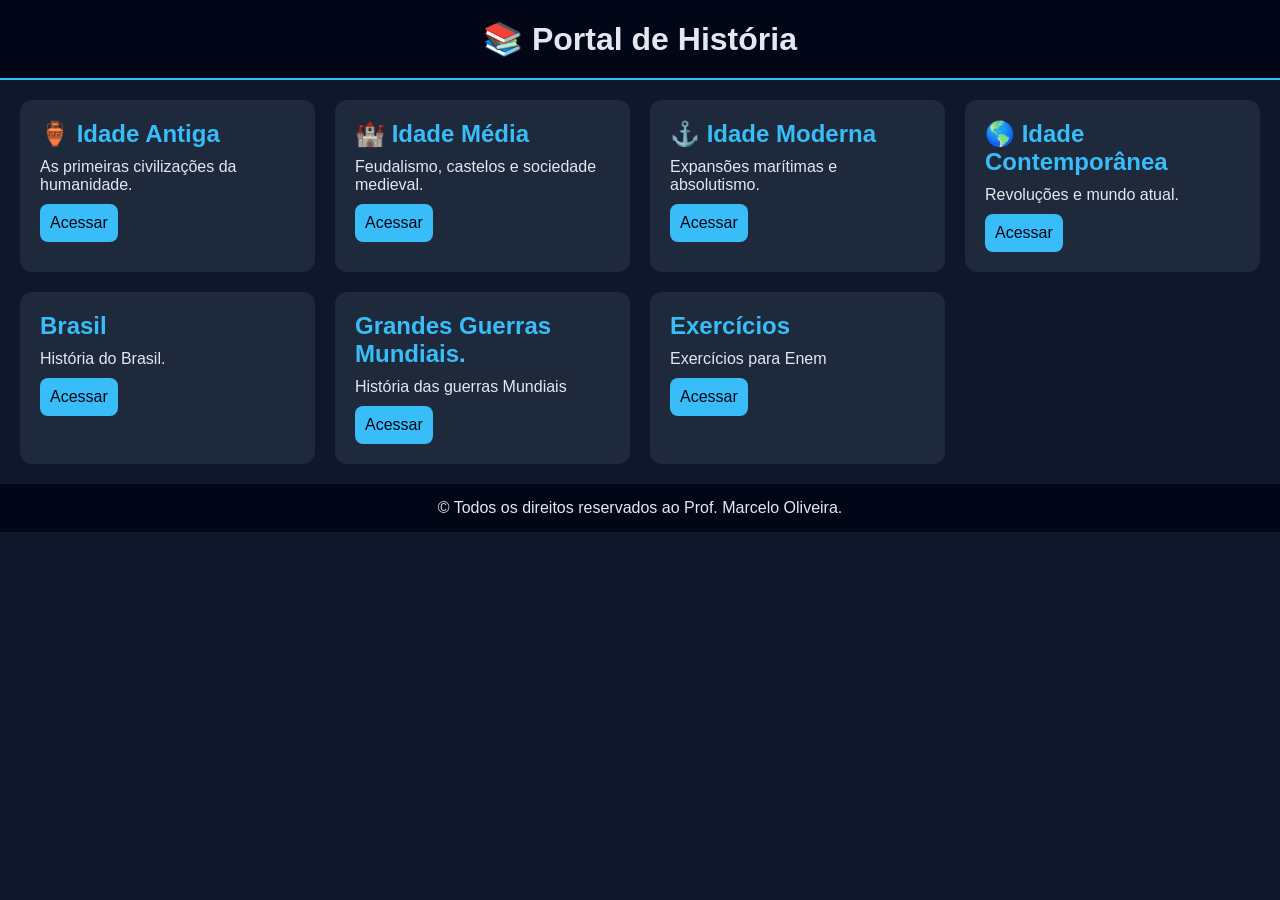
<file: index.html>
<!DOCTYPE html>
<html lang="pt-br">
<head>
<meta charset="UTF-8">
<title>Portal de História</title>
<link rel="stylesheet" href="style.css">
</head>

<body>

<header>
  <h1>📚 Portal de História</h1>
</header>

<main class="container">

  <section class="card">
    <h2>🏺 Idade Antiga</h2>
    <p>As primeiras civilizações da humanidade.</p>
    <a href="idade-antiga.html" class="btn">Acessar</a>
  </section>

  <section class="card">
    <h2>🏰 Idade Média</h2>
    <p>Feudalismo, castelos e sociedade medieval.</p>
    <a href="idade-media.html" class="btn">Acessar</a>
  </section>

  <section class="card">
    <h2>⚓ Idade Moderna</h2>
    <p>Expansões marítimas e absolutismo.</p>
    <a href="idademoderna.html" class="btn">Acessar</a>
  </section>

  <section class="card">
    <h2>🌎 Idade Contemporânea</h2>
    <p>Revoluções e mundo atual.</p>
    <a href="idadecontemporanea.html" class="btn">Acessar</a>
  </section>

  <section class="card">
    <h2>Brasil</h2>
    <p>História do Brasil.</p>
    <a href="brasil.html" class="btn">Acessar</a>
  </section>


  <section class="card">
    <h2>Grandes Guerras Mundiais.</h2>
    <p>História das guerras Mundiais</p>
    <a href="grandes-guerras.html" class="btn">Acessar</a>
  </section>


  <section class="card">
    <h2>Exercícios</h2>
    <p>Exercícios para Enem</p>
    <a href="exercicios.html" class="btn">Acessar</a>
  </section>


</main>
<footer>
<p>&copy; Todos os direitos reservados ao Prof. Marcelo Oliveira.</p></footer>
</body>
</html>
</file>
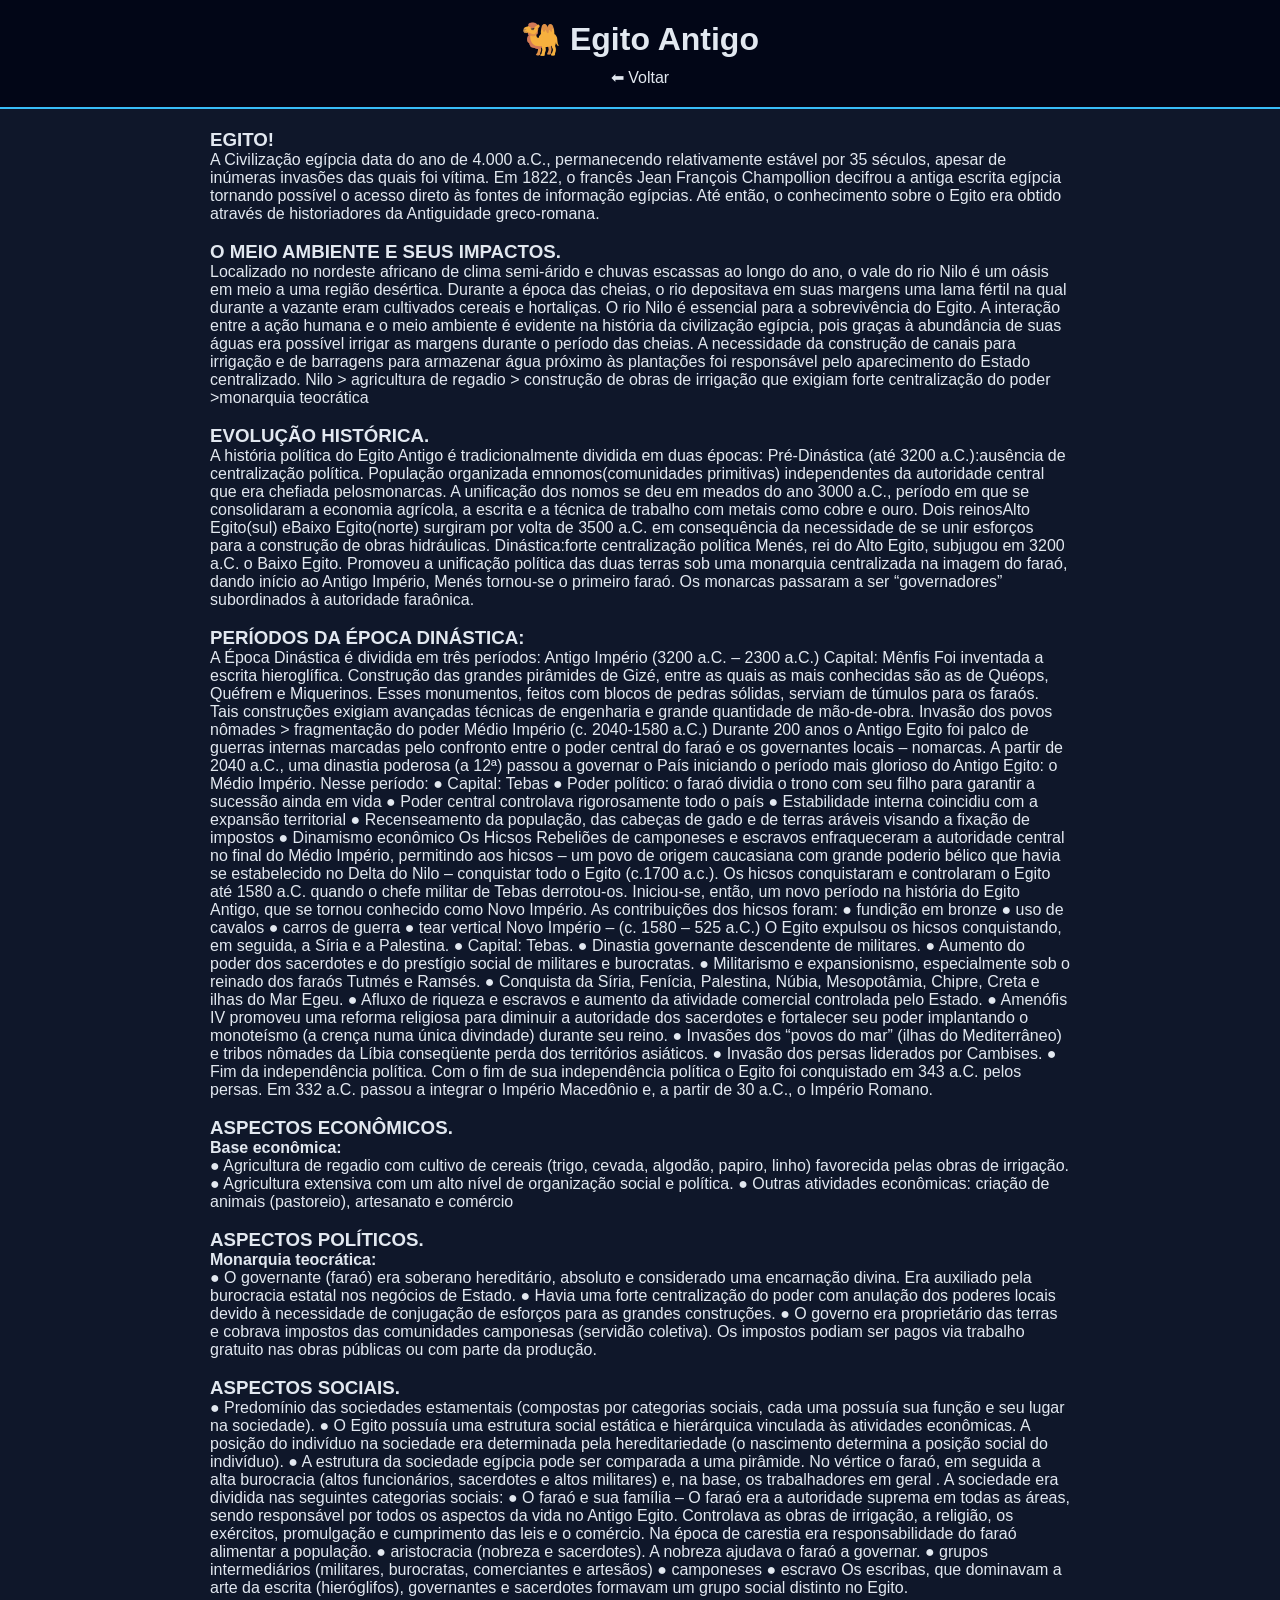
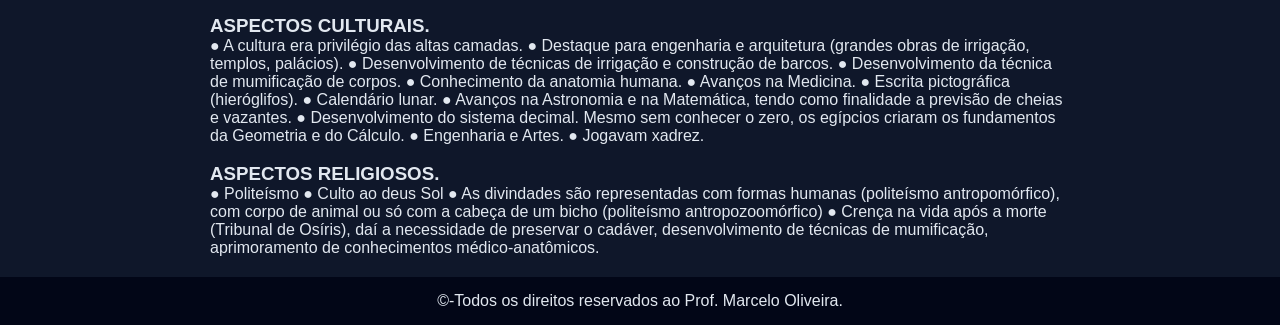
<file: egito.html>
<!DOCTYPE html>
<html lang="pt-br">
  <head>
    <meta charset="UTF-8"/>
    <title>Egito</title>
    <link rel="stylesheet" href="style.css"/>
  </head>

  <body>
    <header>
      <h1>🐫 Egito Antigo</h1>
      <nav>
        <a href="index.html">⬅ Voltar</a>
      </nav>
    </header>

    <main class="conteudo">
      <h3>EGITO!</h3>
      <p>
        A Civilização egípcia data do ano de 4.000 a.C., permanecendo
        relativamente estável por 35 séculos, apesar de inúmeras invasões das
        quais foi vítima. Em 1822, o francês Jean François Champollion decifrou
        a antiga escrita egípcia tornando possível o acesso direto às fontes de
        informação egípcias. Até então, o conhecimento sobre o Egito era obtido
        através de historiadores da Antiguidade greco-romana.
      </p>
      <br />
      <h3>O MEIO AMBIENTE E SEUS IMPACTOS.</h3>
      <p>
        Localizado no nordeste africano de clima semi-árido e chuvas escassas ao
        longo do ano, o vale do rio Nilo é um oásis em meio a uma região
        desértica. Durante a época das cheias, o rio depositava em suas margens
        uma lama fértil na qual durante a vazante eram cultivados cereais e
        hortaliças. O rio Nilo é essencial para a sobrevivência do Egito. A
        interação entre a ação humana e o meio ambiente é evidente na história
        da civilização egípcia, pois graças à abundância de suas águas era
        possível irrigar as margens durante o período das cheias. A necessidade
        da construção de canais para irrigação e de barragens para armazenar
        água próximo às plantações foi responsável pelo aparecimento do Estado
        centralizado. Nilo > agricultura de regadio > construção de obras de
        irrigação que exigiam forte centralização do poder >monarquia teocrática
      </p>
      <br />
      <h3>EVOLUÇÃO HISTÓRICA.</h3>
      <p>
        A história política do Egito Antigo é tradicionalmente dividida em duas
        épocas: Pré-Dinástica (até 3200 a.C.):ausência de centralização
        política. População organizada emnomos(comunidades primitivas)
        independentes da autoridade central que era chefiada pelosmonarcas. A
        unificação dos nomos se deu em meados do ano 3000 a.C., período em que
        se consolidaram a economia agrícola, a escrita e a técnica de trabalho
        com metais como cobre e ouro. Dois reinosAlto Egito(sul) eBaixo
        Egito(norte) surgiram por volta de 3500 a.C. em consequência da
        necessidade de se unir esforços para a construção de obras hidráulicas.
        Dinástica:forte centralização política Menés, rei do Alto Egito,
        subjugou em 3200 a.C. o Baixo Egito. Promoveu a unificação política das
        duas terras sob uma monarquia centralizada na imagem do faraó, dando
        início ao Antigo Império, Menés tornou-se o primeiro faraó. Os monarcas
        passaram a ser “governadores” subordinados à autoridade faraônica.
      </p>
      <br />
      <h3>PERÍODOS DA ÉPOCA DINÁSTICA:</h3>
      <p>
        A Época Dinástica é dividida em três períodos: Antigo Império (3200 a.C.
        – 2300 a.C.) Capital: Mênfis Foi inventada a escrita hieroglífica.
        Construção das grandes pirâmides de Gizé, entre as quais as mais
        conhecidas são as de Quéops, Quéfrem e Miquerinos. Esses monumentos,
        feitos com blocos de pedras sólidas, serviam de túmulos para os faraós.
        Tais construções exigiam avançadas técnicas de engenharia e grande
        quantidade de mão-de-obra. Invasão dos povos nômades > fragmentação do
        poder Médio Império (c. 2040-1580 a.C.) Durante 200 anos o Antigo Egito
        foi palco de guerras internas marcadas pelo confronto entre o poder
        central do faraó e os governantes locais – nomarcas. A partir de 2040
        a.C., uma dinastia poderosa (a 12ª) passou a governar o País iniciando o
        período mais glorioso do Antigo Egito: o Médio Império. Nesse período: ●
        Capital: Tebas ● Poder político: o faraó dividia o trono com seu filho
        para garantir a sucessão ainda em vida ● Poder central controlava
        rigorosamente todo o país ● Estabilidade interna coincidiu com a
        expansão territorial ● Recenseamento da população, das cabeças de gado e
        de terras aráveis visando a fixação de impostos ● Dinamismo econômico Os
        Hicsos Rebeliões de camponeses e escravos enfraqueceram a autoridade
        central no final do Médio Império, permitindo aos hicsos – um povo de
        origem caucasiana com grande poderio bélico que havia se estabelecido no
        Delta do Nilo – conquistar todo o Egito (c.1700 a.c.). Os hicsos
        conquistaram e controlaram o Egito até 1580 a.C. quando o chefe militar
        de Tebas derrotou-os. Iniciou-se, então, um novo período na história do
        Egito Antigo, que se tornou conhecido como Novo Império. As
        contribuições dos hicsos foram: ● fundição em bronze ● uso de cavalos ●
        carros de guerra ● tear vertical Novo Império – (c. 1580 – 525 a.C.) O
        Egito expulsou os hicsos conquistando, em seguida, a Síria e a
        Palestina. ● Capital: Tebas. ● Dinastia governante descendente de
        militares. ● Aumento do poder dos sacerdotes e do prestígio social de
        militares e burocratas. ● Militarismo e expansionismo, especialmente sob
        o reinado dos faraós Tutmés e Ramsés. ● Conquista da Síria, Fenícia,
        Palestina, Núbia, Mesopotâmia, Chipre, Creta e ilhas do Mar Egeu. ●
        Afluxo de riqueza e escravos e aumento da atividade comercial controlada
        pelo Estado. ● Amenófis IV promoveu uma reforma religiosa para diminuir
        a autoridade dos sacerdotes e fortalecer seu poder implantando o
        monoteísmo (a crença numa única divindade) durante seu reino. ● Invasões
        dos “povos do mar” (ilhas do Mediterrâneo) e tribos nômades da Líbia
        conseqüente perda dos territórios asiáticos. ● Invasão dos persas
        liderados por Cambises. ● Fim da independência política. Com o fim de
        sua independência política o Egito foi conquistado em 343 a.C. pelos
        persas. Em 332 a.C. passou a integrar o Império Macedônio e, a partir de
        30 a.C., o Império Romano.
      </p>
      <br />
      <h3>ASPECTOS ECONÔMICOS.</h3>
      <p>
        <strong>Base econômica:</strong><br />
        ● Agricultura de regadio com cultivo de cereais (trigo, cevada, algodão,
        papiro, linho) favorecida pelas obras de irrigação. ● Agricultura
        extensiva com um alto nível de organização social e política. ● Outras
        atividades econômicas: criação de animais (pastoreio), artesanato e
        comércio
      </p>
      <br />
      <h3>ASPECTOS POLÍTICOS.</h3>
      <p>
        <strong>Monarquia teocrática:</strong> <br />
        ● O governante (faraó) era soberano hereditário, absoluto e considerado
        uma encarnação divina. Era auxiliado pela burocracia estatal nos
        negócios de Estado. ● Havia uma forte centralização do poder com
        anulação dos poderes locais devido à necessidade de conjugação de
        esforços para as grandes construções. ● O governo era proprietário das
        terras e cobrava impostos das comunidades camponesas (servidão
        coletiva). Os impostos podiam ser pagos via trabalho gratuito nas obras
        públicas ou com parte da produção.
      </p>
      <br />
      <h3>ASPECTOS SOCIAIS.</h3>
      <p>
        ● Predomínio das sociedades estamentais (compostas por categorias
        sociais, cada uma possuía sua função e seu lugar na sociedade). ● O
        Egito possuía uma estrutura social estática e hierárquica vinculada às
        atividades econômicas. A posição do indivíduo na sociedade era
        determinada pela hereditariedade (o nascimento determina a posição
        social do indivíduo). ● A estrutura da sociedade egípcia pode ser
        comparada a uma pirâmide. No vértice o faraó, em seguida a alta
        burocracia (altos funcionários, sacerdotes e altos militares) e, na
        base, os trabalhadores em geral . A sociedade era dividida nas seguintes
        categorias sociais: ● O faraó e sua família – O faraó era a autoridade
        suprema em todas as áreas, sendo responsável por todos os aspectos da
        vida no Antigo Egito. Controlava as obras de irrigação, a religião, os
        exércitos, promulgação e cumprimento das leis e o comércio. Na época de
        carestia era responsabilidade do faraó alimentar a população. ●
        aristocracia (nobreza e sacerdotes). A nobreza ajudava o faraó a
        governar. ● grupos intermediários (militares, burocratas, comerciantes e
        artesãos) ● camponeses ● escravo Os escribas, que dominavam a arte da
        escrita (hieróglifos), governantes e sacerdotes formavam um grupo social
        distinto no Egito.
      </p>
      <br />
      <h3>ASPECTOS CULTURAIS.</h3>
      <p>
        ● A cultura era privilégio das altas camadas. ● Destaque para engenharia
        e arquitetura (grandes obras de irrigação, templos, palácios). ●
        Desenvolvimento de técnicas de irrigação e construção de barcos. ●
        Desenvolvimento da técnica de mumificação de corpos. ● Conhecimento da
        anatomia humana. ● Avanços na Medicina. ● Escrita pictográfica
        (hieróglifos). ● Calendário lunar. ● Avanços na Astronomia e na
        Matemática, tendo como finalidade a previsão de cheias e vazantes. ●
        Desenvolvimento do sistema decimal. Mesmo sem conhecer o zero, os
        egípcios criaram os fundamentos da Geometria e do Cálculo. ● Engenharia
        e Artes. ● Jogavam xadrez.
      </p>
      <br />
      <h3>ASPECTOS RELIGIOSOS.</h3>
      <p>
        ● Politeísmo ● 
        Culto ao deus Sol ● As divindades são representadas com
        formas humanas (politeísmo antropomórfico), com corpo de animal ou só
        com a cabeça de um bicho (politeísmo antropozoomórfico) ● Crença na vida
        após a morte (Tribunal de Osíris), daí a necessidade de preservar o
        cadáver, desenvolvimento de técnicas de mumificação, aprimoramento de
        conhecimentos médico-anatômicos.
      </p>
    </main>

    <footer>
      <p>&COPY;-Todos os direitos reservados ao Prof. Marcelo Oliveira.</p>
    </footer>
  </body>
</html>
</file>
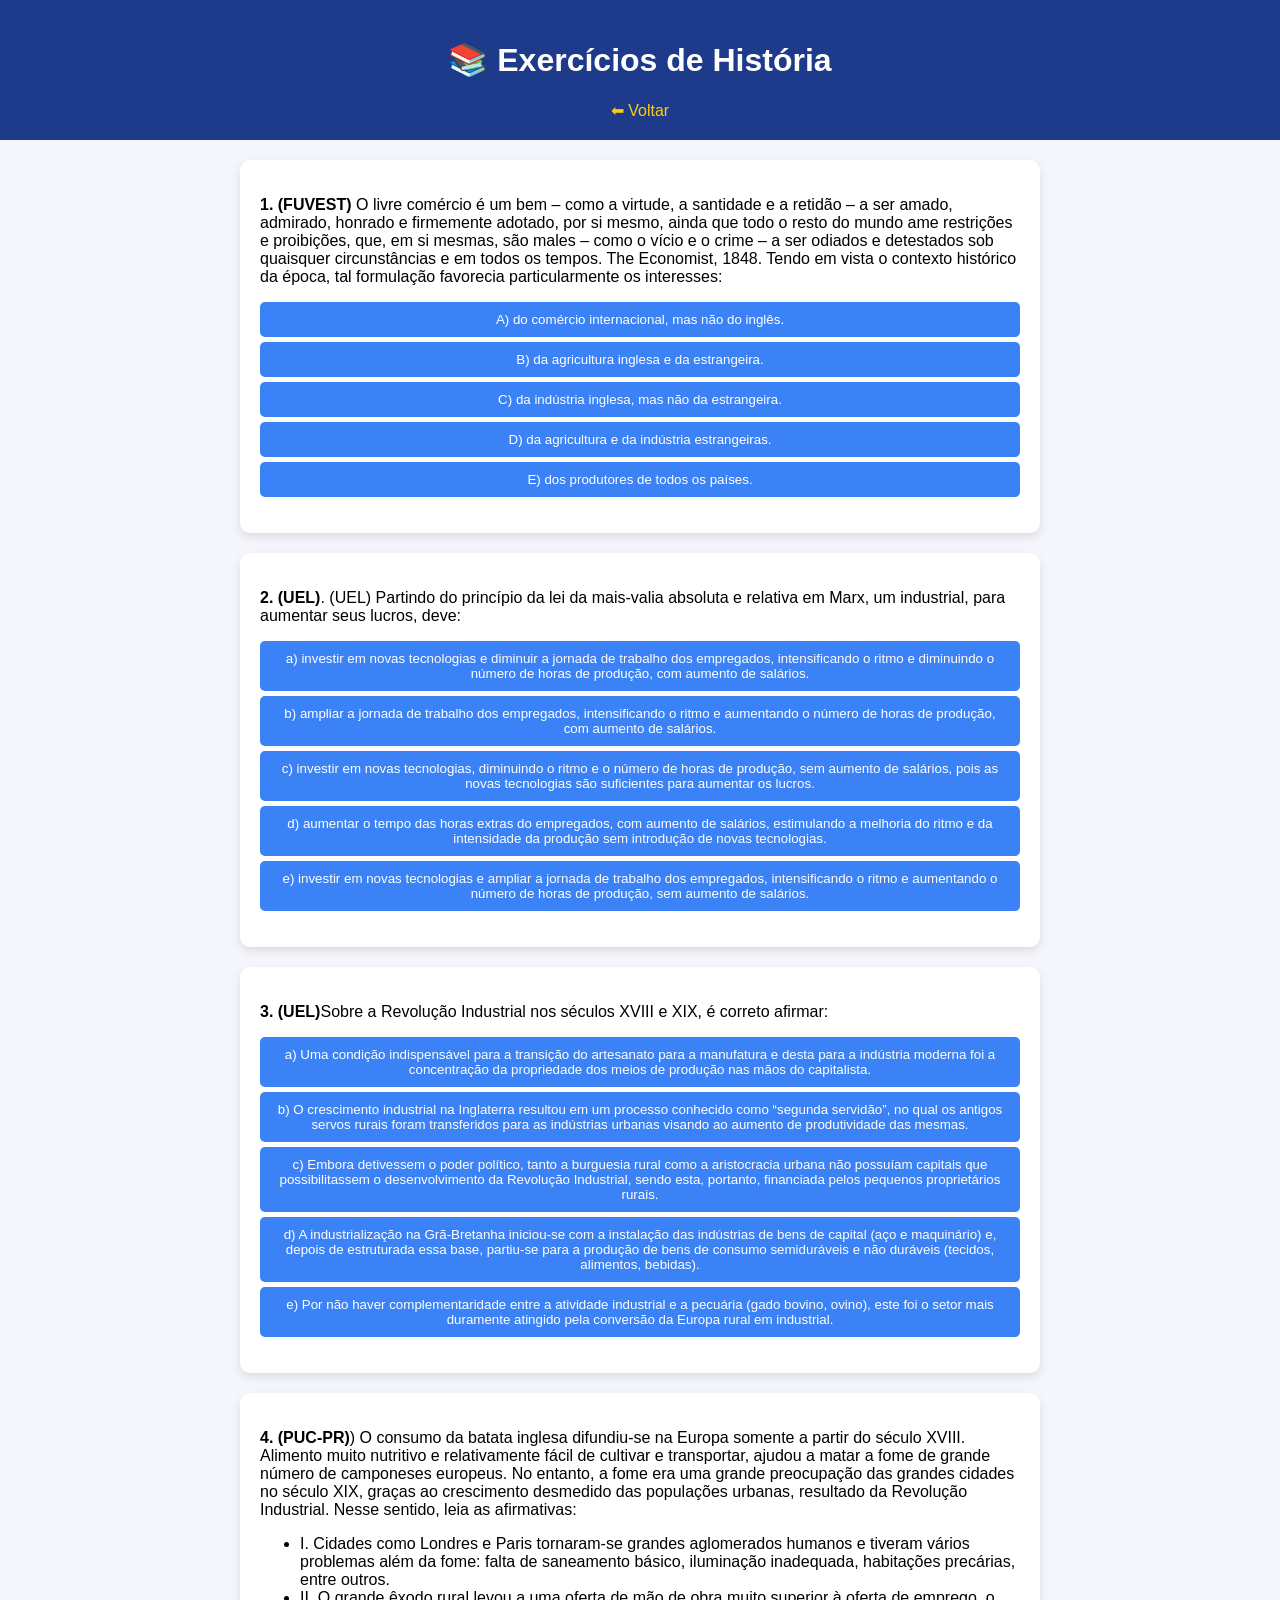
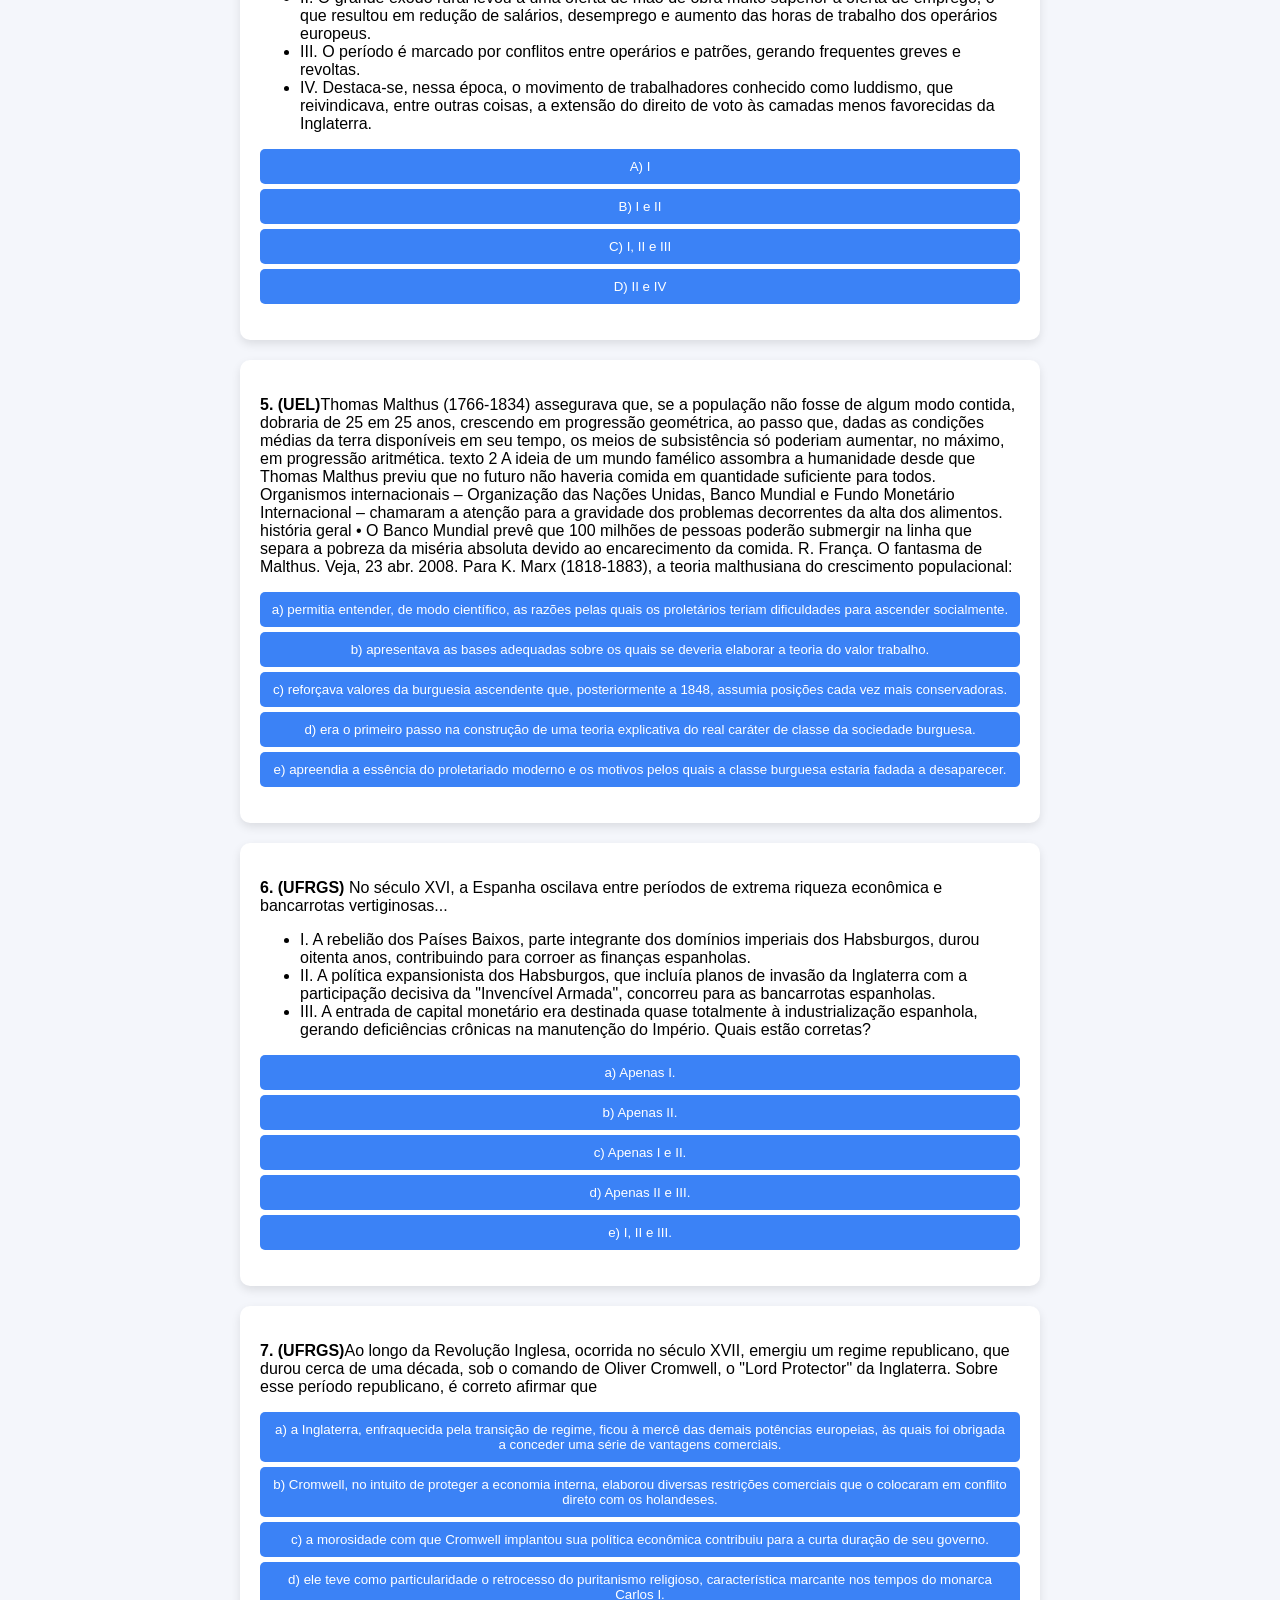
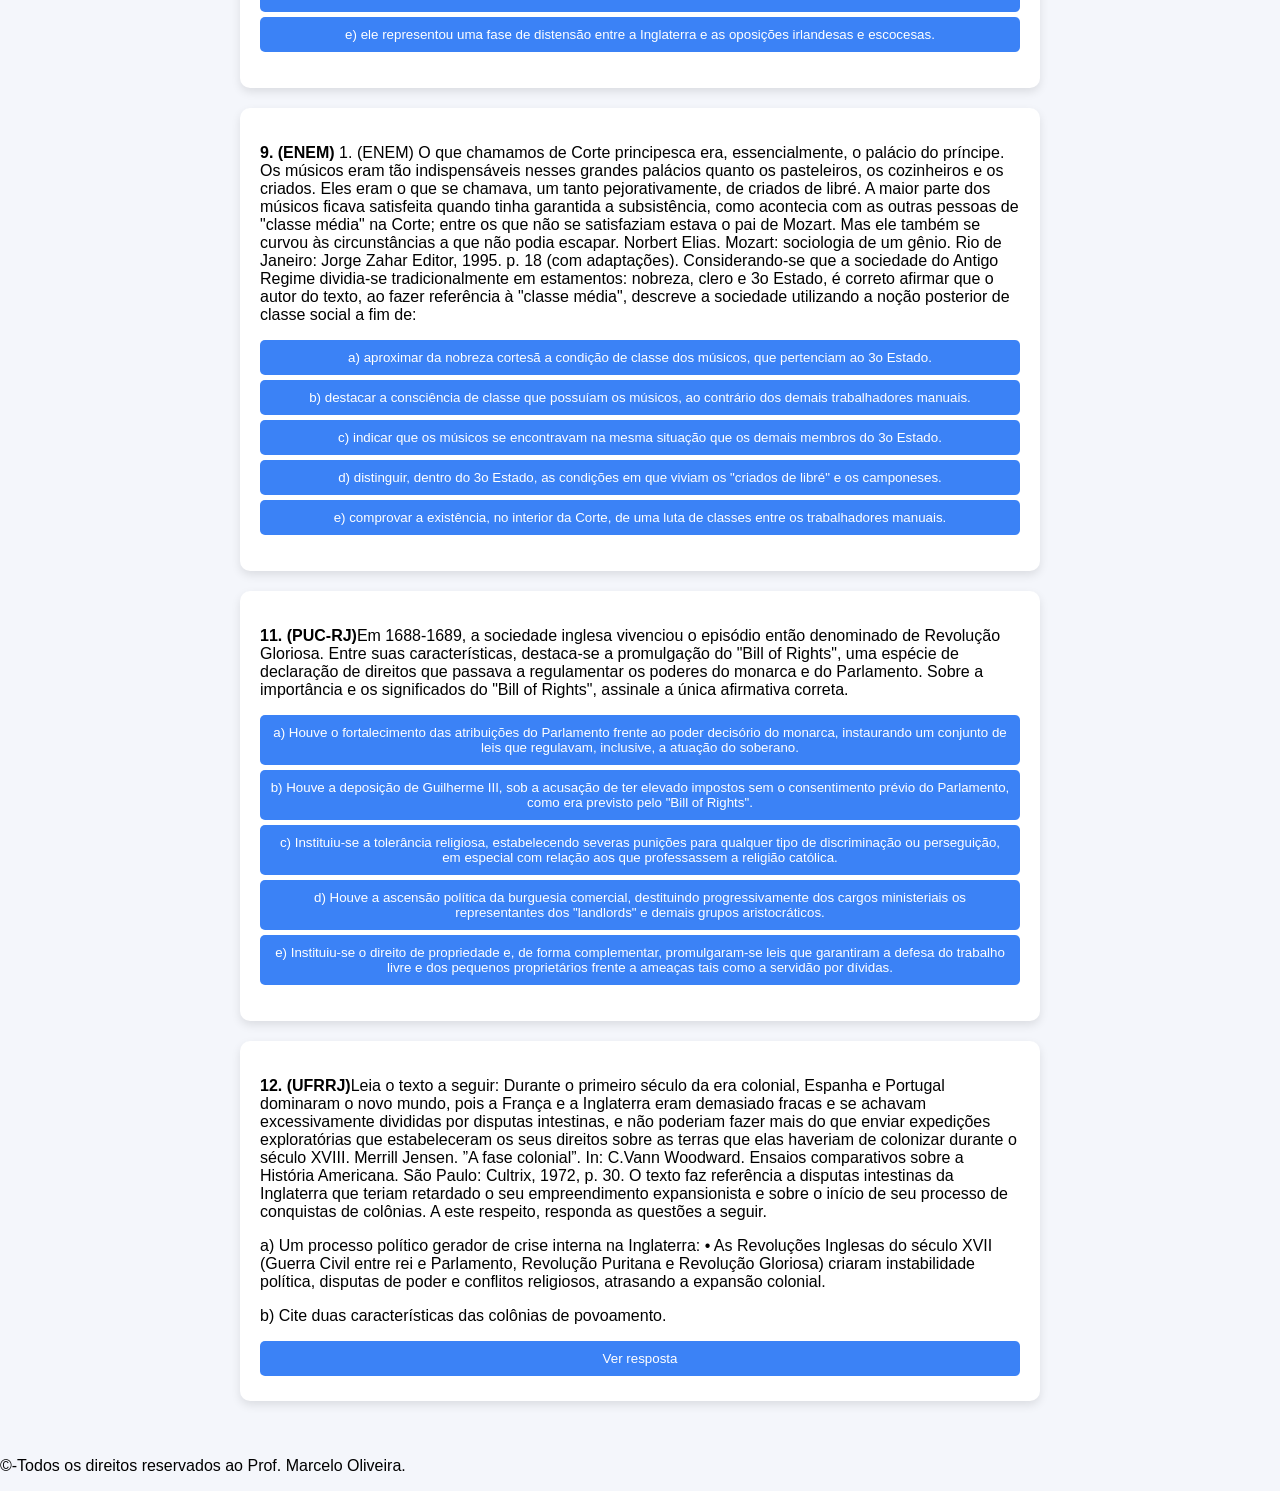
<file: exercicios.html>
<!doctype html>
<html lang="pt-br">
  <head>
    <meta charset="UTF-8" />
    <title>Exercícios de História</title>
    <link rel="stylesheet" href="exercicios.css" />
  </head>

  <body>
    <header>
      <h1>📚 Exercícios de História</h1>
      <a href="index.html">⬅ Voltar</a>
    </header>

    <main>
      <!-- QUESTÃO 1 -->
      
        <div class="questao" data-correta="C">
        <p>
          <strong>1. (FUVEST)</strong> O livre comércio é um bem – como a
          virtude, a santidade e a retidão – a ser amado, admirado, honrado e
          firmemente adotado, por si mesmo, ainda que todo o resto do mundo ame
          restrições e proibições, que, em si mesmas, são males – como o vício e
          o crime – a ser odiados e detestados sob quaisquer circunstâncias e em
          todos os tempos. The Economist, 1848. Tendo em vista o contexto
          histórico da época, tal formulação favorecia particularmente os
          interesses:
        </p>

        <button onclick="verificar(this, 'A')">
          A) do comércio internacional, mas não do inglês.
        </button>
        <button onclick="verificar(this, 'B')">
          B) da agricultura inglesa e da estrangeira.
        </button>
        <button onclick="verificar(this, 'C')">
          C) da indústria inglesa, mas não da estrangeira.
        </button>
        <button onclick="verificar(this, 'D')">
          D) da agricultura e da indústria estrangeiras.
        </button>
        <button onclick="verificar(this, 'E')">
          E) dos produtores de todos os países.
        </button>

        <p class="resultado"></p>
        <p class="explicacao">Em 1848, a Inglaterra já era a principal potência industrial do mundo, graças à Revolução Industrial.
Defender o livre comércio significava abrir os mercados estrangeiros para a entrada dos produtos industriais ingleses, que eram mais competitivos e baratos.
Isso favorecia a indústria inglesa, mas não interessava às indústrias estrangeiras, que não conseguiam competir.
</p>
      </div>

      <!-- QUESTÃO 2 -->
      <div class="questao" data-correta="E">
        <p>
          <strong>2. (UEL)</strong>. (UEL) Partindo do princípio da lei da
          mais-valia absoluta e relativa em Marx, um industrial, para aumentar
          seus lucros, deve:
        </p>

        <button onclick="verificar(this, 'A')">
          a) investir em novas tecnologias e diminuir a jornada de trabalho dos
          empregados, intensificando o ritmo e diminuindo o número de horas de
          produção, com aumento de salários.
        </button>

        <button onclick="verificar(this, 'B')">
          b) ampliar a jornada de trabalho dos empregados, intensificando o
          ritmo e aumentando o número de horas de produção, com aumento de
          salários.
        </button>

        <button onclick="verificar(this, 'C')">
          c) investir em novas tecnologias, diminuindo o ritmo e o número de
          horas de produção, sem aumento de salários, pois as novas tecnologias
          são suficientes para aumentar os lucros.
        </button>

        <button onclick="verificar(this, 'D')">
          d) aumentar o tempo das horas extras do empregados, com aumento de
          salários, estimulando a melhoria do ritmo e da intensidade da produção
          sem introdução de novas tecnologias.
        </button>

        <button onclick="verificar(this, 'E')">
          e) investir em novas tecnologias e ampliar a jornada de trabalho dos
          empregados, intensificando o ritmo e aumentando o número de horas de
          produção, sem aumento de salários.
        </button>

        <p class="resultado"></p>
        <p class="explicacao">
         ➡️ Mais-valia absoluta (Marx): aumentar a exploração estendendo a jornada de trabalho ou intensificando o ritmo, sem aumentar o salário.
➡️ Mais-valia relativa: usar novas tecnologias ou métodos produtivos para aumentar a produtividade no mesmo tempo de trabalho, também sem elevar salários.

        </p>
      </div>

      <!-- QUESTÃO 3 -->
      <div class="questao" data-correta="A">
        <p>
          <strong>3. (UEL)</strong>Sobre a Revolução Industrial nos séculos
          XVIII e XIX, é correto afirmar:
        </p>

        <button onclick="verificar(this, 'A')">
          a) Uma condição indispensável para a transição do artesanato para a
          manufatura e desta para a indústria moderna foi a concentração da
          propriedade dos meios de produção nas mãos do capitalista.
        </button>

        <button onclick="verificar(this, 'B')">
          b) O crescimento industrial na Inglaterra resultou em um processo
          conhecido como “segunda servidão”, no qual os antigos servos rurais
          foram transferidos para as indústrias urbanas visando ao aumento de
          produtividade das mesmas.
        </button>

        <button onclick="verificar(this, 'C')">
          c) Embora detivessem o poder político, tanto a burguesia rural como a
          aristocracia urbana não possuíam capitais que possibilitassem o
          desenvolvimento da Revolução Industrial, sendo esta, portanto,
          financiada pelos pequenos proprietários rurais.
        </button>

        <button onclick="verificar(this, 'D')">
          d) A industrialização na Grã-Bretanha iniciou-se com a instalação das
          indústrias de bens de capital (aço e maquinário) e, depois de
          estruturada essa base, partiu-se para a produção de bens de consumo
          semiduráveis e não duráveis (tecidos, alimentos, bebidas).
        </button>

        <button onclick="verificar(this, 'E')">
          e) Por não haver complementaridade entre a atividade industrial e a
          pecuária (gado bovino, ovino), este foi o setor mais duramente
          atingido pela conversão da Europa rural em industrial.
        </button>

        <p class="resultado"></p>
        <p class="explicacao">
          A concentração dos meios de produção nas mãos dos capitalistas foi
          essencial.
        </p>
      </div>

      <!-- QUESTÃO 4 -->
      <div class="questao" data-correta="C">
        <p>
          <strong>4. (PUC-PR)</strong>) O consumo da batata inglesa difundiu-se
          na Europa somente a partir do século XVIII. Alimento muito nutritivo e
          relativamente fácil de cultivar e transportar, ajudou a matar a fome
          de grande número de camponeses europeus. No entanto, a fome era uma
          grande preocupação das grandes cidades no século XIX, graças ao
          crescimento desmedido das populações urbanas, resultado da Revolução
          Industrial. Nesse sentido, leia as afirmativas:
        </p>
        <ul>
          <li>
            I. Cidades como Londres e Paris tornaram-se grandes aglomerados
            humanos e tiveram vários problemas além da fome: falta de saneamento
            básico, iluminação inadequada, habitações precárias, entre outros.
          </li>
          <li>
            II. O grande êxodo rural levou a uma oferta de mão de obra muito
            superior à oferta de emprego, o que resultou em redução de salários,
            desemprego e aumento das horas de trabalho dos operários europeus.
          </li>
          <li>
            III. O período é marcado por conflitos entre operários e patrões,
            gerando frequentes greves e revoltas.
          </li>
          <li>
            IV. Destaca-se, nessa época, o movimento de trabalhadores conhecido
            como luddismo, que reivindicava, entre outras coisas, a extensão do
            direito de voto às camadas menos favorecidas da Inglaterra.
          </li>
        </ul>

        <button onclick="verificar(this, 'A')">A) I</button>
        <button onclick="verificar(this, 'B')">B) I e II</button>
        <button onclick="verificar(this, 'C')">C) I, II e III</button>
        <button onclick="verificar(this, 'D')">D) II e IV</button>

        <p class="resultado"></p>
        <p class="explicacao">
          Problemas urbanos, exploração do trabalho e conflitos sociais marcaram
          o período.
        </p>
      </div>

      <!-- QUESTÃO 5 -->
      <div class="questao" data-correta="C">
        <p>
          <strong>5. (UEL)</strong>Thomas Malthus (1766-1834) assegurava que, se
          a população não fosse de algum modo contida, dobraria de 25 em 25
          anos, crescendo em progressão geométrica, ao passo que, dadas as
          condições médias da terra disponíveis em seu tempo, os meios de
          subsistência só poderiam aumentar, no máximo, em progressão
          aritmética. texto 2 A ideia de um mundo famélico assombra a humanidade
          desde que Thomas Malthus previu que no futuro não haveria comida em
          quantidade suficiente para todos. Organismos internacionais –
          Organização das Nações Unidas, Banco Mundial e Fundo Monetário
          Internacional – chamaram a atenção para a gravidade dos problemas
          decorrentes da alta dos alimentos. história geral • O Banco Mundial
          prevê que 100 milhões de pessoas poderão submergir na linha que separa
          a pobreza da miséria absoluta devido ao encarecimento da comida. R.
          França. O fantasma de Malthus. Veja, 23 abr. 2008. Para K. Marx
          (1818-1883), a teoria malthusiana do crescimento populacional:
        </p>

        <button onclick="verificar(this, 'A')">
          a) permitia entender, de modo científico, as razões pelas quais os
          proletários teriam dificuldades para ascender socialmente.
        </button>
        <button onclick="verificar(this, 'B')">
          b) apresentava as bases adequadas sobre os quais se deveria elaborar a
          teoria do valor trabalho.
        </button>
        <button onclick="verificar(this, 'C')">
          c) reforçava valores da burguesia ascendente que, posteriormente a
          1848, assumia posições cada vez mais conservadoras.
        </button>
        <button onclick="verificar(this, 'D')">
          d) era o primeiro passo na construção de uma teoria explicativa do
          real caráter de classe da sociedade burguesa.
        </button>
        <button onclick="verificar(this, 'E')">
          e) apreendia a essência do proletariado moderno e os motivos pelos
          quais a classe burguesa estaria fadada a desaparecer.
        </button>

        <p class="resultado"></p>
        <p class="explicacao">
          Marx criticava Malthus por reforçar ideias burguesas.
        </p>
      </div>

      <!-- QUESTÃO 6 -->
      <div class="questao" data-correta="C">
        <p>
          <strong>6. (UFRGS)</strong> No século XVI, a Espanha oscilava entre
          períodos de extrema riqueza econômica e bancarrotas vertiginosas...
        </p>
        <ul>
          <li>
            I. A rebelião dos Países Baixos, parte integrante dos domínios
            imperiais dos Habsburgos, durou oitenta anos, contribuindo para
            corroer as finanças espanholas.
          </li>
          <li>
            II. A política expansionista dos Habsburgos, que incluía planos de
            invasão da Inglaterra com a participação decisiva da "Invencível
            Armada", concorreu para as bancarrotas espanholas.
          </li>
          <li>
            III. A entrada de capital monetário era destinada quase totalmente à
            industrialização espanhola, gerando deficiências crônicas na
            manutenção do Império. Quais estão corretas?
          </li>
        </ul>

        <button onclick="verificar(this, 'A')">a) Apenas I.</button>
        <button onclick="verificar(this, 'B')">b) Apenas II.</button>
        <button onclick="verificar(this, 'C')">c) Apenas I e II.</button>
        <button onclick="verificar(this, 'D')">d) Apenas II e III.</button>
        <button onclick="verificar(this, 'E')">e) I, II e III.</button>

        <p class="resultado"></p>
        <p class="explicacao">
          Vamos analisar com calma cada afirmação: I. A rebelião dos Países
          Baixos... ✅ Correta II. A Invencível Armada... ✅ Correta III. Não
          houve industrialização... ❌ Incorreta Portanto: c) Apenas I e II.
        </p>
      </div>

      <!-- QUESTÃO 7 -->
      <div class="questao" data-correta="B">
        <p>
          <strong>7. (UFRGS)</strong>Ao longo da Revolução Inglesa, ocorrida no
          século XVII, emergiu um regime republicano, que durou cerca de uma
          década, sob o comando de Oliver Cromwell, o "Lord Protector" da
          Inglaterra. Sobre esse período republicano, é correto afirmar que
        </p>

        <button onclick="verificar(this, 'A')">
          a) a Inglaterra, enfraquecida pela transição de regime, ficou à mercê
          das demais potências europeias, às quais foi obrigada a conceder uma
          série de vantagens comerciais.
        </button>
        <button onclick="verificar(this, 'B')">
          b) Cromwell, no intuito de proteger a economia interna, elaborou
          diversas restrições comerciais que o colocaram em conflito direto com
          os holandeses.
        </button>
        <button onclick="verificar(this, 'C')">
          c) a morosidade com que Cromwell implantou sua política econômica
          contribuiu para a curta duração de seu governo.
        </button>
        <button onclick="verificar(this, 'D')">
          d) ele teve como particularidade o retrocesso do puritanismo
          religioso, característica marcante nos tempos do monarca Carlos I.
        </button>
        <button onclick="verificar(this, 'E')">
          e) ele representou uma fase de distensão entre a Inglaterra e as
          oposições irlandesas e escocesas.
        </button>

        <p class="resultado"></p>
        <p class="explicacao">
          Cromwell criou os Atos de Navegação, gerando conflito com os
          holandeses. Resposta: b
        </p>
      </div>

      <!-- QUESTÃO 8–>
      <div class="questao" data-correta="D">
        <p>
          <strong>8. (ESPM)</strong>Assinale entre as alternativas a seguir
          aquela que apresenta um dos pensadores que se destacaram na teoria
          política do período absolutista, bem como a obra em que trata do
          assunto.
        </p>

        <button onclick="verificar(this, 'A')">
          a) Thomas Morus, que escreveu Utopia.
        </button>
        <button onclick="verificar(this, 'B')">
          b) John Locke, que escreveu Segundo Tratado do Governo Civil.
        </button>
        <button onclick="verificar(this, 'C')">
          c) Charles Fourier, que escreveu O Novo Mundo industrial.
        </button>
        <button onclick="verificar(this, 'D')">
          d) Jacques Bossuet, autor da obra A política segundo as Sagradas
          Escrituras.
        </button>
        <button onclick="verificar(this, 'E')">
          e) Barão de Montesquieu, autor da obra O espírito das leis.
        </button>

        <p class="resultado"></p>
        <p class="explicacao">
          Bossuet defendia o direito divino dos reis. Resposta: d
        </p>
      </div>

      <!-- QUESTÃO 9 -->
      <div class="questao" data-correta="D">
        <p>
          <strong>9. (ENEM)</strong>
          1. (ENEM) O que chamamos de Corte principesca era, essencialmente, o
          palácio do príncipe. Os músicos eram tão indispensáveis nesses grandes
          palácios quanto os pasteleiros, os cozinheiros e os criados. Eles eram
          o que se chamava, um tanto pejorativamente, de criados de libré. A
          maior parte dos músicos ficava satisfeita quando tinha garantida a
          subsistência, como acontecia com as outras pessoas de "classe média"
          na Corte; entre os que não se satisfaziam estava o pai de Mozart. Mas
          ele também se curvou às circunstâncias a que não podia escapar.
          Norbert Elias. Mozart: sociologia de um gênio. Rio de Janeiro: Jorge
          Zahar Editor, 1995. p. 18 (com adaptações). Considerando-se que a
          sociedade do Antigo Regime dividia-se tradicionalmente em estamentos:
          nobreza, clero e 3o Estado, é correto afirmar que o autor do texto, ao
          fazer referência à "classe média", descreve a sociedade utilizando a
          noção posterior de classe social a fim de:
        </p>

        <button onclick="verificar(this, 'A')">
          a) aproximar da nobreza cortesã a condição de classe dos músicos, que
          pertenciam ao 3o Estado.
        </button>
        <button onclick="verificar(this, 'B')">
          b) destacar a consciência de classe que possuíam os músicos, ao
          contrário dos demais trabalhadores manuais.
        </button>
        <button onclick="verificar(this, 'C')">
          c) indicar que os músicos se encontravam na mesma situação que os
          demais membros do 3o Estado.
        </button>
        <button onclick="verificar(this, 'D')">
          d) distinguir, dentro do 3o Estado, as condições em que viviam os
          "criados de libré" e os camponeses.
        </button>
        <button onclick="verificar(this, 'E')">
          e) comprovar a existência, no interior da Corte, de uma luta de
          classes entre os trabalhadores manuais.
        </button>

        <p class="resultado"></p>
        <p class="explicacao">Diferença dentro do 3º Estado. Resposta: d</p>
      </div>

      <!-- QUESTÃO 10–>
      <div class="questao" data-correta="D">
        <p>
          <strong>10. (UFES)</strong>O texto faz referência a dois fatores que
          estão na base da Revolução Industrial ocorrida na Inglaterra:
          "energia" e "trabalho". Sobre a Revolução Industrial, é correto
          afirmar que:
        </p>

        <button onclick="verificar(this, 'A')">
          a) o vapor e o carvão foram as fontes de energia que impulsionaram a
          passagem da manufatura para a "maquinofatura", isto é, a Revolução
          Industrial do século XVII.
        </button>
        <button onclick="verificar(this, 'B')">
          b) as transformações sociais, políticas e econômicas, tais como o
          fortalecimento da burguesia, os "enclousures" e o desenvolvimento das
          comunicações, além da novas máquinas movidas a força hidráulica e a
          força eólica, constituíram os elementos básicos da Revolução
          Industrial.
        </button>
        <button onclick="verificar(this, 'C')">
          c) o vapor e os derivados do petróleo foram as fontes de energia que
          impulsionaram a passagem da manufatura para a "maquinofatura", isto é,
          a Revolução Industrial ocorrida na Inglaterra do século XVIII.
        </button>
        <button onclick="verificar(this, 'D')">
          d) a Revolução Gloriosa do século XVII, com suas transformações
          sociais, políticas e econômicas, estabeleceu as pré-condições para que
          ocorresse a Revolução Industrial no século XVIII.
        </button>
        <button onclick="verificar(this, 'E')">
          e) a Revolução Industrial e a Revolução Gloriosa são fenômenos
          tecnológicos, sociais, políticos e econômicos que ocorreram
          simultaneamente no século XVIII, estabelecendo as bases do capitalismo
          ocidental.
        </button>

        <p class="resultado"></p>
        <p class="explicacao">
          Revolução Gloriosa criou base para industrialização. Resposta: d
        </p>
      </div>

      <!-- QUESTÃO 11 -->
      <div class="questao" data-correta="A">
        <p>
          <strong>11. (PUC-RJ)</strong>Em 1688-1689, a sociedade inglesa
          vivenciou o episódio então denominado de Revolução Gloriosa. Entre
          suas características, destaca-se a promulgação do "Bill of Rights",
          uma espécie de declaração de direitos que passava a regulamentar os
          poderes do monarca e do Parlamento. Sobre a importância e os
          significados do "Bill of Rights", assinale a única afirmativa correta.
        </p>

        <button onclick="verificar(this, 'A')">
          a) Houve o fortalecimento das atribuições do Parlamento frente ao
          poder decisório do monarca, instaurando um conjunto de leis que
          regulavam, inclusive, a atuação do soberano.
        </button>
        <button onclick="verificar(this, 'B')">
          b) Houve a deposição de Guilherme III, sob a acusação de ter elevado
          impostos sem o consentimento prévio do Parlamento, como era previsto
          pelo "Bill of Rights".
        </button>
        <button onclick="verificar(this, 'C')">
          c) Instituiu-se a tolerância religiosa, estabelecendo severas punições
          para qualquer tipo de discriminação ou perseguição, em especial com
          relação aos que professassem a religião católica.
        </button>
        <button onclick="verificar(this, 'D')">
          d) Houve a ascensão política da burguesia comercial, destituindo
          progressivamente dos cargos ministeriais os representantes dos
          "landlords" e demais grupos aristocráticos.
        </button>
        <button onclick="verificar(this, 'E')">
          e) Instituiu-se o direito de propriedade e, de forma complementar,
          promulgaram-se leis que garantiram a defesa do trabalho livre e dos
          pequenos proprietários frente a ameaças tais como a servidão por
          dívidas.
        </button>

        <p class="resultado"></p>
        <p class="explicacao">Fortalecimento do Parlamento. Resposta: a</p>
      </div>

      <!-- QUESTÃO DISCURSIVA12 -->
      <div class="questao" data-correta="">
        <p>
          <strong>12. (UFRRJ)</strong>Leia o texto a seguir: Durante o primeiro
          século da era colonial, Espanha e Portugal dominaram o novo mundo,
          pois a França e a Inglaterra eram demasiado fracas e se achavam
          excessivamente divididas por disputas intestinas, e não poderiam fazer
          mais do que enviar expedições exploratórias que estabeleceram os seus
          direitos sobre as terras que elas haveriam de colonizar durante o
          século XVIII. Merrill Jensen. ”A fase colonial”. In: C.Vann Woodward.
          Ensaios comparativos sobre a História Americana. São Paulo: Cultrix,
          1972, p. 30. O texto faz referência a disputas intestinas da
          Inglaterra que teriam retardado o seu empreendimento expansionista e
          sobre o início de seu processo de conquistas de colônias. A este
          respeito, responda as questões a seguir.
        </p>

        <p>
          a) Um processo político gerador de crise interna na Inglaterra: • As
          Revoluções Inglesas do século XVII (Guerra Civil entre rei e
          Parlamento, Revolução Puritana e Revolução Gloriosa) criaram
          instabilidade política, disputas de poder e conflitos religiosos,
          atrasando a expansão colonial.
        </p>
        <p>b) Cite duas características das colônias de povoamento.</p>

        <button onclick="mostrarResposta(this)">Ver resposta</button>

        <p class="explicacao">
          a) Revoluções Inglesas (Guerra Civil, Revolução Gloriosa). b) 1.
          Sociedade estável 2. Economia diversificada
        </p>
      </div>
    </main>

    <script src="exercicios.js"></script>

<footer>
      <p>&COPY;-Todos os direitos reservados ao Prof. Marcelo Oliveira.</p>
    </footer>
  </body>
</html>
</file>
<file: style.css>
* {
  margin: 0;
  padding: 0;
  box-sizing: border-box;
  font-family: Arial;
}

body {
  background: #0f172a;
  color: #e2e8f0;
}

/* HEADER */
header {
  background: #020617;
  padding: 20px;
  text-align: center;
  border-bottom: 2px solid #38bdf8;
}

nav {
  margin-top: 10px;
}

nav a {
  color: #e2e8f0;
  margin: 0 10px;
  text-decoration: none;
}

nav a:hover {
  color: #38bdf8;
}

/* GRID */
.container {
  display: grid;
  grid-template-columns: repeat(auto-fit, minmax(250px, 1fr));
  padding: 20px;
  gap: 20px;
}

/* CARD */
.card {
  background: #1e293b;
  padding: 20px;
  border-radius: 12px;
  transition: 0.3s;
}

.card:hover {
  transform: scale(1.03);
  border: 1px solid #38bdf8;
}

.card h2 {
  color: #38bdf8;
  margin-bottom: 10px;
}

/* BOTÃO */
.btn {
  display: inline-block;
  margin-top: 10px;
  padding: 10px;
  background: #38bdf8;
  color: #020617;
  text-decoration: none;
  border-radius: 8px;
}

/* CONTEÚDO */
.conteudo {
  padding: 20px;
  max-width: 900px;
  margin: auto;
}

.conteudo h2 {
  color: #38bdf8;
  margin-bottom: 10px;
}

/* FOOTER */
footer {
  text-align: center;
  padding: 15px;
  background: #020617;
}
</file>
<file: exercicios.css>
body {
    font-family: Arial, sans-serif;
    background-color: #f4f6fb;
    margin: 0;
}

header {
    background: #1e3a8a;
    color: white;
    padding: 20px;
    text-align: center;
}

header a {
    color: #facc15;
    text-decoration: none;
    display: block;
    margin-top: 10px;
}

main {
    padding: 20px;
    max-width: 800px;
    margin: auto;
}

.questao {
    background: white;
    padding: 20px;
    margin-bottom: 20px;
    border-radius: 10px;
    box-shadow: 0 4px 10px rgba(0,0,0,0.1);
}

button {
    display: block;
    width: 100%;
    margin: 5px 0;
    padding: 10px;
    border: none;
    background: #3b82f6;
    color: white;
    border-radius: 5px;
    cursor: pointer;
}

button:hover {
    background: #2563eb;
}

.resultado {
    font-weight: bold;
    margin-top: 10px;
}

.explicacao {
    display: none;
    margin-top: 10px;
    color: #333;
}
</file>
